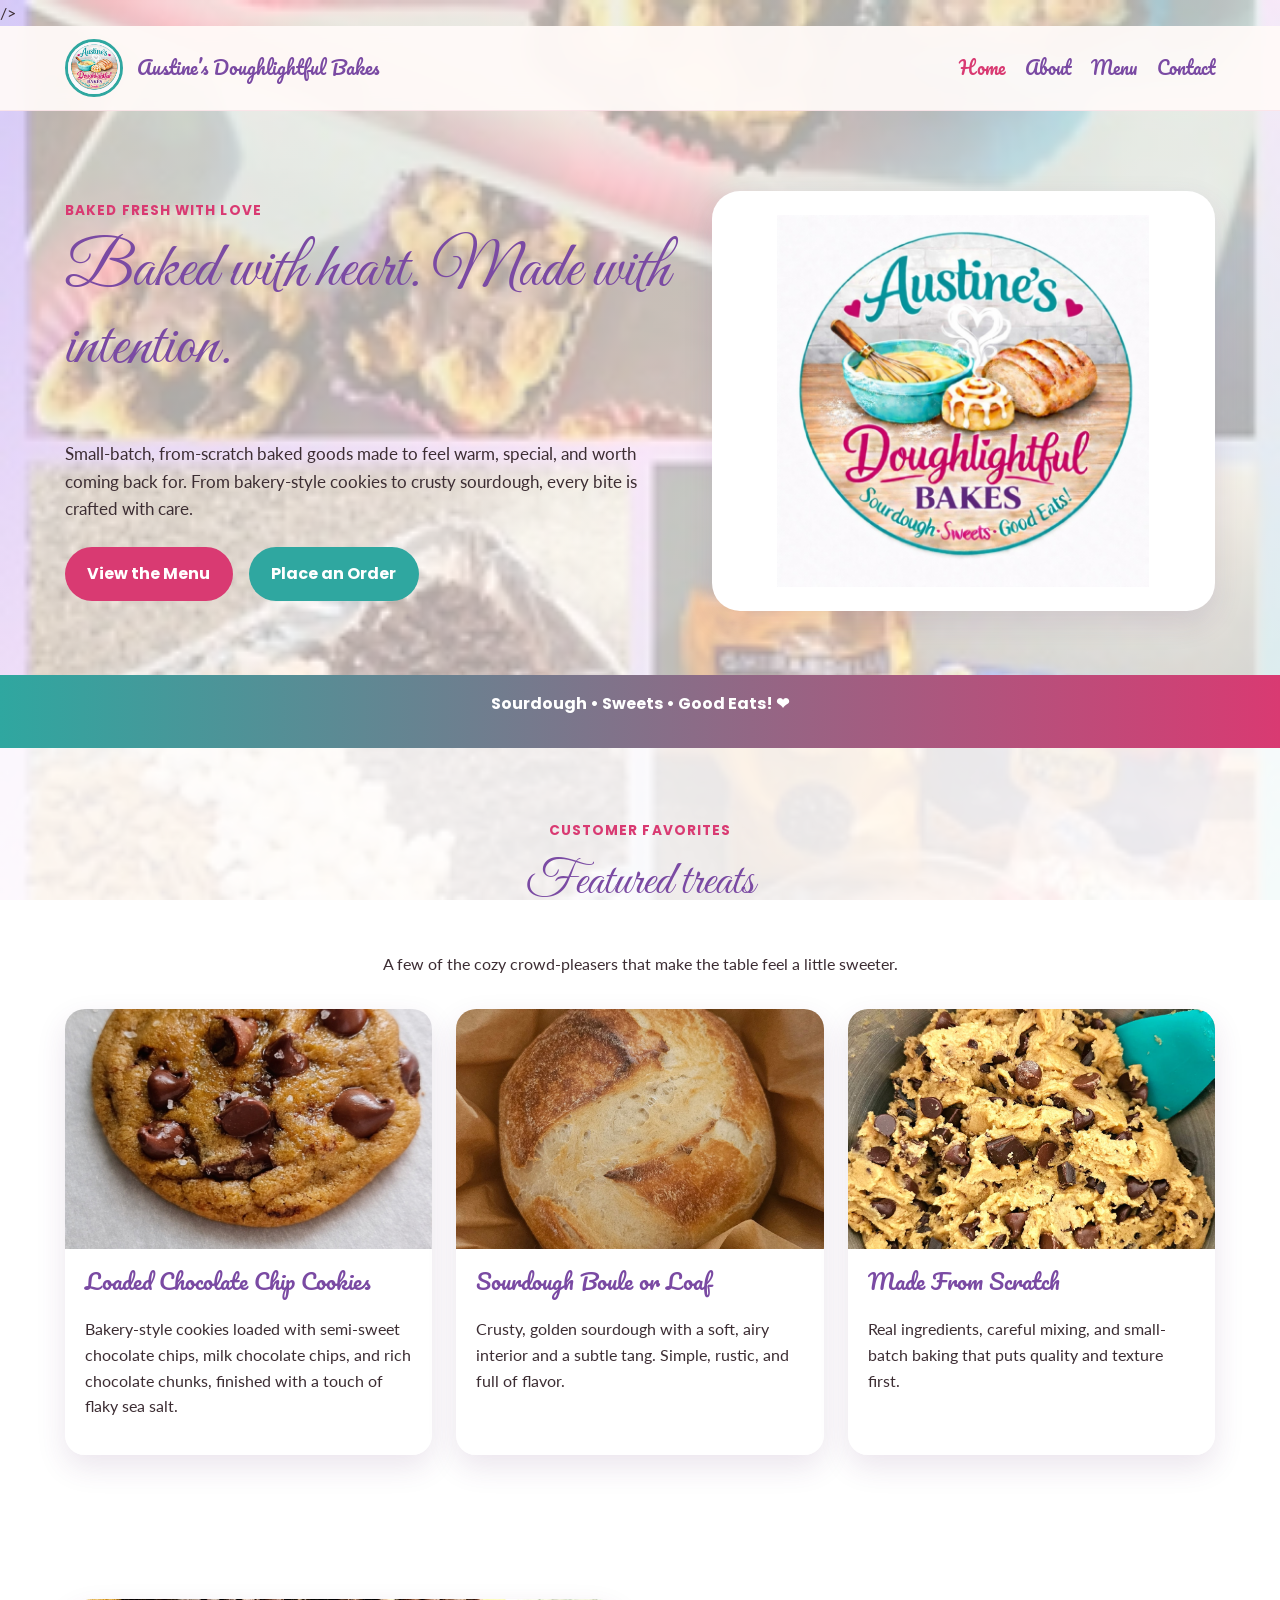
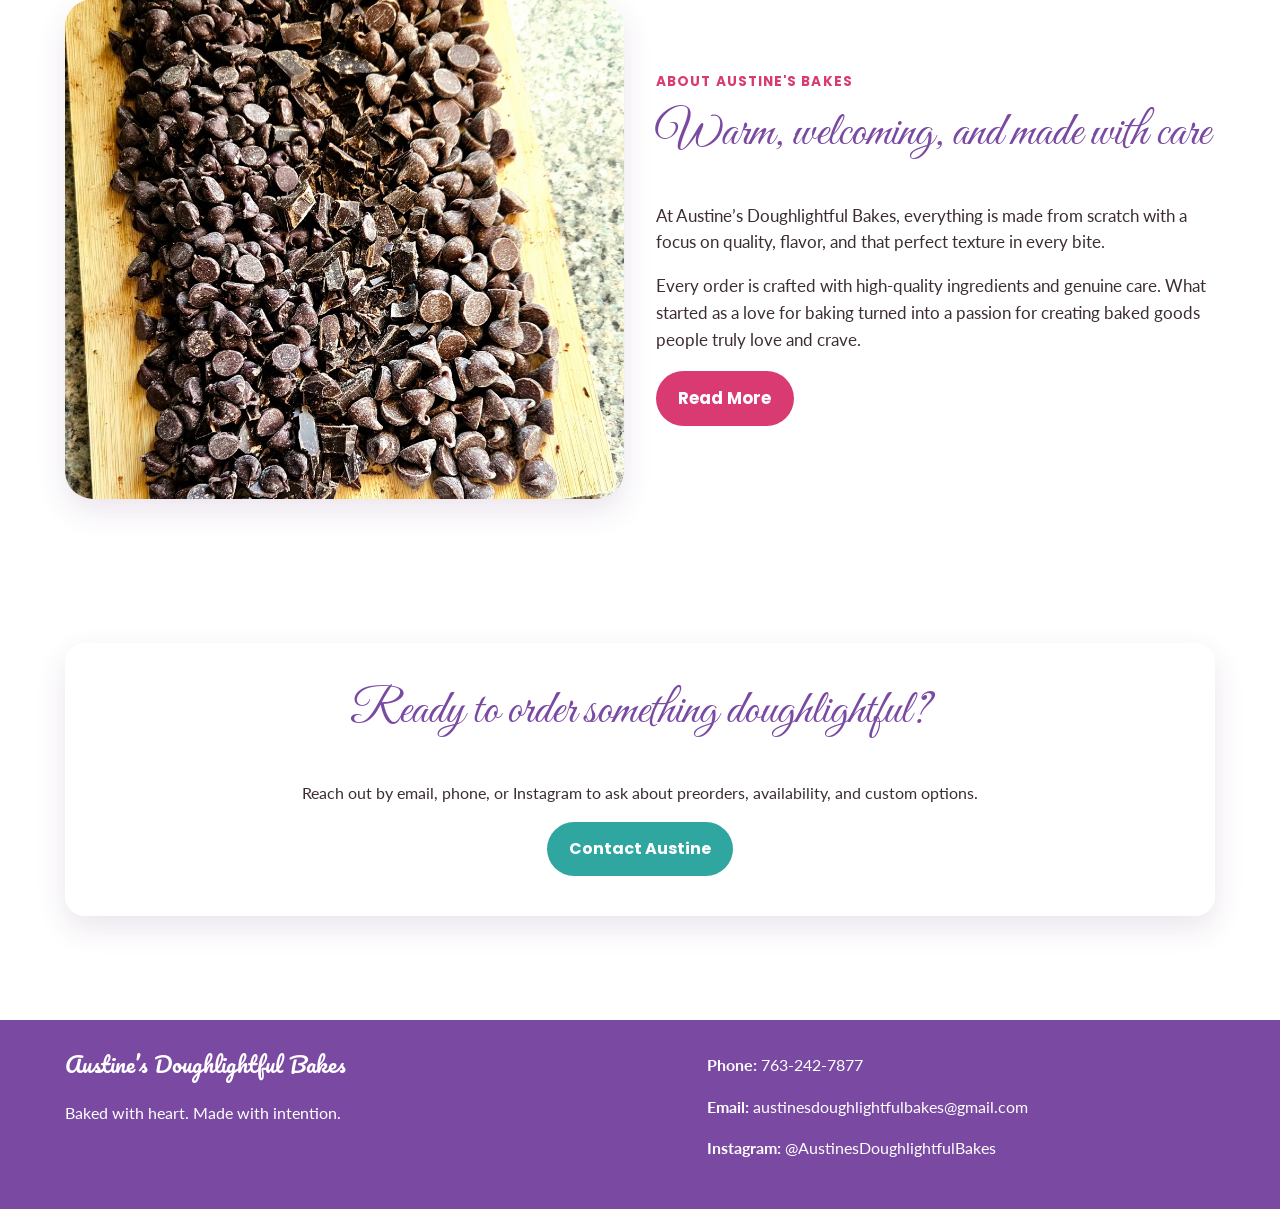
<file: index.html>
<!DOCTYPE html>
<html lang="en">
<head>
  <meta charset="UTF-8" />
  <meta name="viewport" content="width=device-width, initial-scale=1.0" />
  <title>Austine’s Doughlightful Bakes | Home</title>
  <meta
    name="description"
    content="Austine’s Doughlightful Bakes offers small-batch, from-scratch cookies, brownies, sourdough bread, and cinnamon rolls made with heart."
  />
  <link
  href="https://fonts.googleapis.com/css2?family=Lato:wght@400;700&family=Pacifico&family=Great+Vibes&family=Poppins:wght@400;600;700&display=swap"
  rel="stylesheet"
/>
  />
  <link rel="stylesheet" href="assets/css/style.css" />
</head>
<body>
  <header class="site-header">
    <div class="container nav-wrapper">
      <a href="index.html" class="brand">
        <img src="assets/images/logo.png" alt="Austine’s Doughlightful Bakes logo" class="brand-logo" />
        <span class="brand-text">Austine’s Doughlightful Bakes</span>
      </a>

      <button class="nav-toggle" aria-label="Open menu">☰</button>

      <nav class="site-nav">
        <a href="index.html" class="active">Home</a>
        <a href="about.html">About</a>
        <a href="menu.html">Menu</a>
        <a href="contact.html">Contact</a>
      </nav>
    </div>
  </header>

  <main>
    <section class="hero">
      <div class="container hero-grid">
        <div class="hero-text">
          <p class="eyebrow">Baked fresh with love</p>
          <h1>Baked with heart. Made with intention.</h1>
          <p class="hero-description">
            Small-batch, from-scratch baked goods made to feel warm, special,
            and worth coming back for. From bakery-style cookies to crusty sourdough,
            every bite is crafted with care.
          </p>
          <div class="hero-buttons">
            <a class="btn btn-primary" href="menu.html">View the Menu</a>
            <a class="btn btn-secondary" href="contact.html">Place an Order</a>
          </div>
        </div>

        <div class="hero-image-card">
  <img src="assets/images/logo.png" alt="Austine’s Doughlightful Bakes logo" />
</div>
    </section>

    <section class="tagline-strip">
      <div class="container">
        <p>Sourdough • Sweets • Good Eats! ❤</p>
      </div>
    </section>

    <section class="featured section">
      <div class="container">
        <div class="section-heading">
          <p class="eyebrow">Customer favorites</p>
          <h2>Featured treats</h2>
          <p>
            A few of the cozy crowd-pleasers that make the table feel a little sweeter.
          </p>
        </div>

        <div class="card-grid">
          <article class="product-card">
            <img src="assets/images/cookie-closeup.jpg" alt="Loaded chocolate chip cookie" />
            <div class="card-content">
              <h3>Loaded Chocolate Chip Cookies</h3>
              <p>
                Bakery-style cookies loaded with semi-sweet chocolate chips, milk chocolate chips,
                and rich chocolate chunks, finished with a touch of flaky sea salt.
              </p>
            </div>
          </article>

          <article class="product-card">
            <img src="assets/images/sourdough-loaf.jpg" alt="Fresh sourdough loaf" />
            <div class="card-content">
              <h3>Sourdough Boule or Loaf</h3>
              <p>
                Crusty, golden sourdough with a soft, airy interior and a subtle tang.
                Simple, rustic, and full of flavor.
              </p>
            </div>
          </article>

          <article class="product-card">
            <img src="assets/images/cookie-dough.jpg" alt="Chocolate chip cookie dough in mixing bowl" />
            <div class="card-content">
              <h3>Made From Scratch</h3>
              <p>
                Real ingredients, careful mixing, and small-batch baking that puts quality and texture first.
              </p>
            </div>
          </article>
        </div>
      </div>
    </section>

    <section class="about-preview section alt-bg">
      <div class="container split-section">
        <div class="image-panel">
          <img src="assets/images/chocolate-chunks.jpg" alt="Chocolate chips and chopped chocolate" />
        </div>
        <div class="text-panel">
          <p class="eyebrow">About Austine's Bakes</p>
          <h2>Warm, welcoming, and made with care</h2>
          <p>
            At Austine’s Doughlightful Bakes, everything is made from scratch with a focus on
            quality, flavor, and that perfect texture in every bite.
          </p>
          <p>
            Every order is crafted with high-quality ingredients and genuine care. What started
            as a love for baking turned into a passion for creating baked goods people truly love and crave.
          </p>
          <a class="btn btn-primary" href="about.html">Read More</a>
        </div>
      </div>
    </section>

    <section class="home-cta section">
      <div class="container cta-box">
        <h2>Ready to order something doughlightful?</h2>
        <p>
          Reach out by email, phone, or Instagram to ask about preorders, availability, and custom options.
        </p>
        <a class="btn btn-secondary" href="contact.html">Contact Austine</a>
      </div>
    </section>
  </main>

  <footer class="site-footer">
    <div class="container footer-grid">
      <div>
        <h3>Austine’s Doughlightful Bakes</h3>
        <p>Baked with heart. Made with intention.</p>
      </div>
      <div>
        <p><strong>Phone:</strong> <a href="tel:7632427877">763-242-7877</a></p>
        <p><strong>Email:</strong> <a href="mailto:austinesdoughlightfulbakes@gmail.com">austinesdoughlightfulbakes@gmail.com</a></p>
        <p><strong>Instagram:</strong> <a href="https://instagram.com/AustinesDoughlightfulBakes" target="_blank" rel="noopener noreferrer">@AustinesDoughlightfulBakes</a></p>
      </div>
    </div>
  </footer>

  <script src="assets/js/script.js"></script>
</body>
</html>
</file>
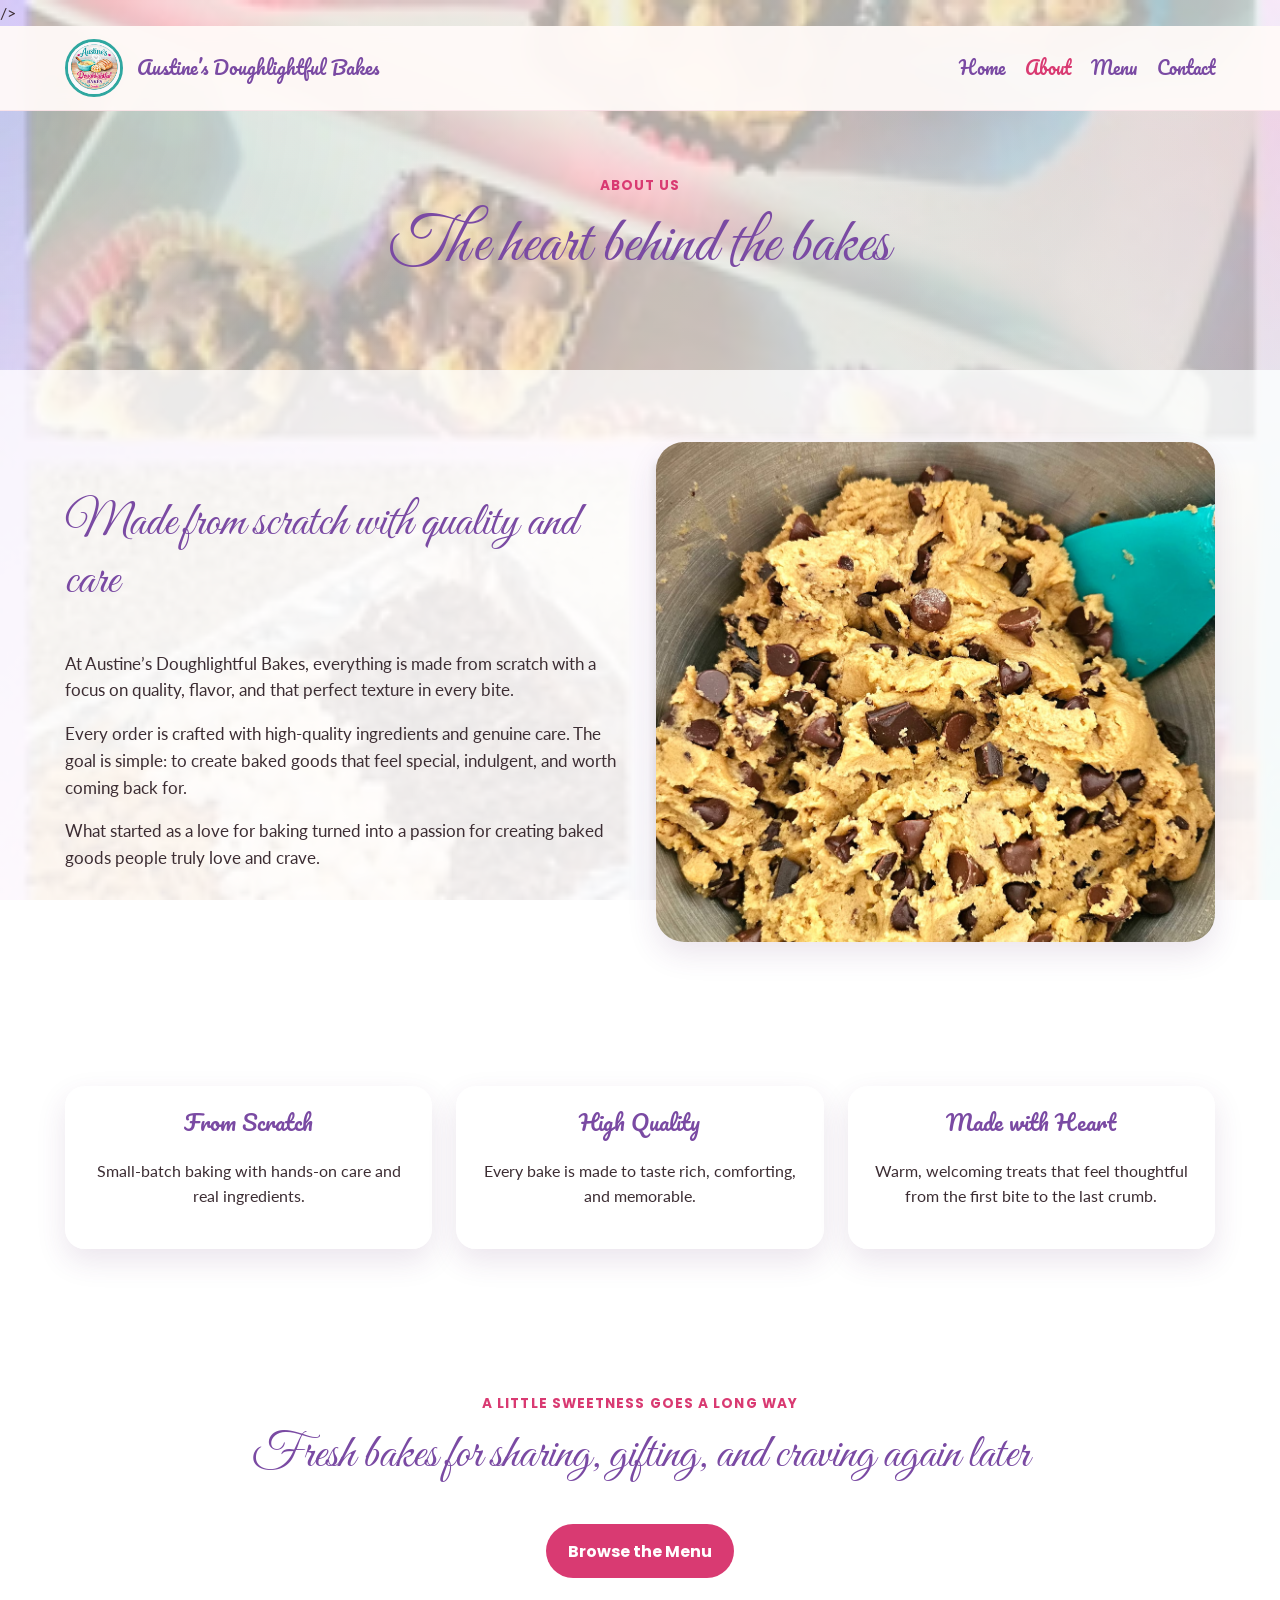
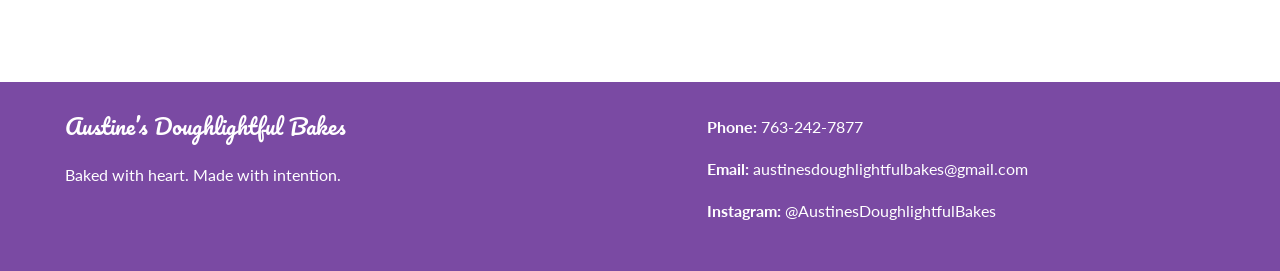
<file: about.html>
<!DOCTYPE html>
<html lang="en">
<head>
  <meta charset="UTF-8" />
  <meta name="viewport" content="width=device-width, initial-scale=1.0" />
  <title>Austine’s Doughlightful Bakes | About</title>
  <meta
    name="description"
    content="Learn more about Austine’s Doughlightful Bakes and the heart behind the handmade treats."
  />
  <link
  href="https://fonts.googleapis.com/css2?family=Lato:wght@400;700&family=Pacifico&family=Great+Vibes&family=Poppins:wght@400;600;700&display=swap"
  rel="stylesheet"
/>
  />
  <link rel="stylesheet" href="assets/css/style.css" />
</head>
<body>
  <header class="site-header">
    <div class="container nav-wrapper">
      <a href="index.html" class="brand">
        <img src="assets/images/logo.png" alt="Austine’s Doughlightful Bakes logo" class="brand-logo" />
        <span class="brand-text">Austine’s Doughlightful Bakes</span>
      </a>

      <button class="nav-toggle" aria-label="Open menu">☰</button>

      <nav class="site-nav">
        <a href="index.html">Home</a>
        <a href="about.html" class="active">About</a>
        <a href="menu.html">Menu</a>
        <a href="contact.html">Contact</a>
      </nav>
    </div>
  </header>

  <main class="page-main">
    <section class="page-hero small-hero">
      <div class="container">
        <p class="eyebrow">About Us</p>
        <h1>The heart behind the bakes</h1>
      </div>
    </section>

    <section class="section">
      <div class="container split-section">
        <div class="text-panel">
          <h2>Made from scratch with quality and care</h2>
          <p>
            At Austine’s Doughlightful Bakes, everything is made from scratch with a focus on quality,
            flavor, and that perfect texture in every bite.
          </p>
          <p>
            Every order is crafted with high-quality ingredients and genuine care. The goal is simple:
            to create baked goods that feel special, indulgent, and worth coming back for.
          </p>
          <p>
            What started as a love for baking turned into a passion for creating baked goods people
            truly love and crave.
          </p>
        </div>

        <div class="image-panel">
          <img src="assets/images/cookie-dough.jpg" alt="Cookie dough being mixed in a bowl" />
        </div>
      </div>
    </section>

    <section class="section alt-bg">
      <div class="container values-grid">
        <div class="value-card">
          <h3>From Scratch</h3>
          <p>
            Small-batch baking with hands-on care and real ingredients.
          </p>
        </div>
        <div class="value-card">
          <h3>High Quality</h3>
          <p>
            Every bake is made to taste rich, comforting, and memorable.
          </p>
        </div>
        <div class="value-card">
          <h3>Made with Heart</h3>
          <p>
            Warm, welcoming treats that feel thoughtful from the first bite to the last crumb.
          </p>
        </div>
      </div>
    </section>

    <section class="section">
      <div class="container centered-text">
        <p class="eyebrow">A little sweetness goes a long way</p>
        <h2>Fresh bakes for sharing, gifting, and craving again later</h2>
        <a class="btn btn-primary" href="menu.html">Browse the Menu</a>
      </div>
    </section>
  </main>

  <footer class="site-footer">
    <div class="container footer-grid">
      <div>
        <h3>Austine’s Doughlightful Bakes</h3>
        <p>Baked with heart. Made with intention.</p>
      </div>
      <div>
        <p><strong>Phone:</strong> <a href="tel:7632427877">763-242-7877</a></p>
        <p><strong>Email:</strong> <a href="mailto:austinesdoughlightfulbakes@gmail.com">austinesdoughlightfulbakes@gmail.com</a></p>
        <p><strong>Instagram:</strong> <a href="https://instagram.com/AustinesDoughlightfulBakes" target="_blank" rel="noopener noreferrer">@AustinesDoughlightfulBakes</a></p>
      </div>
    </div>
  </footer>

  <script src="assets/js/script.js"></script>
</body>
</html>
</file>
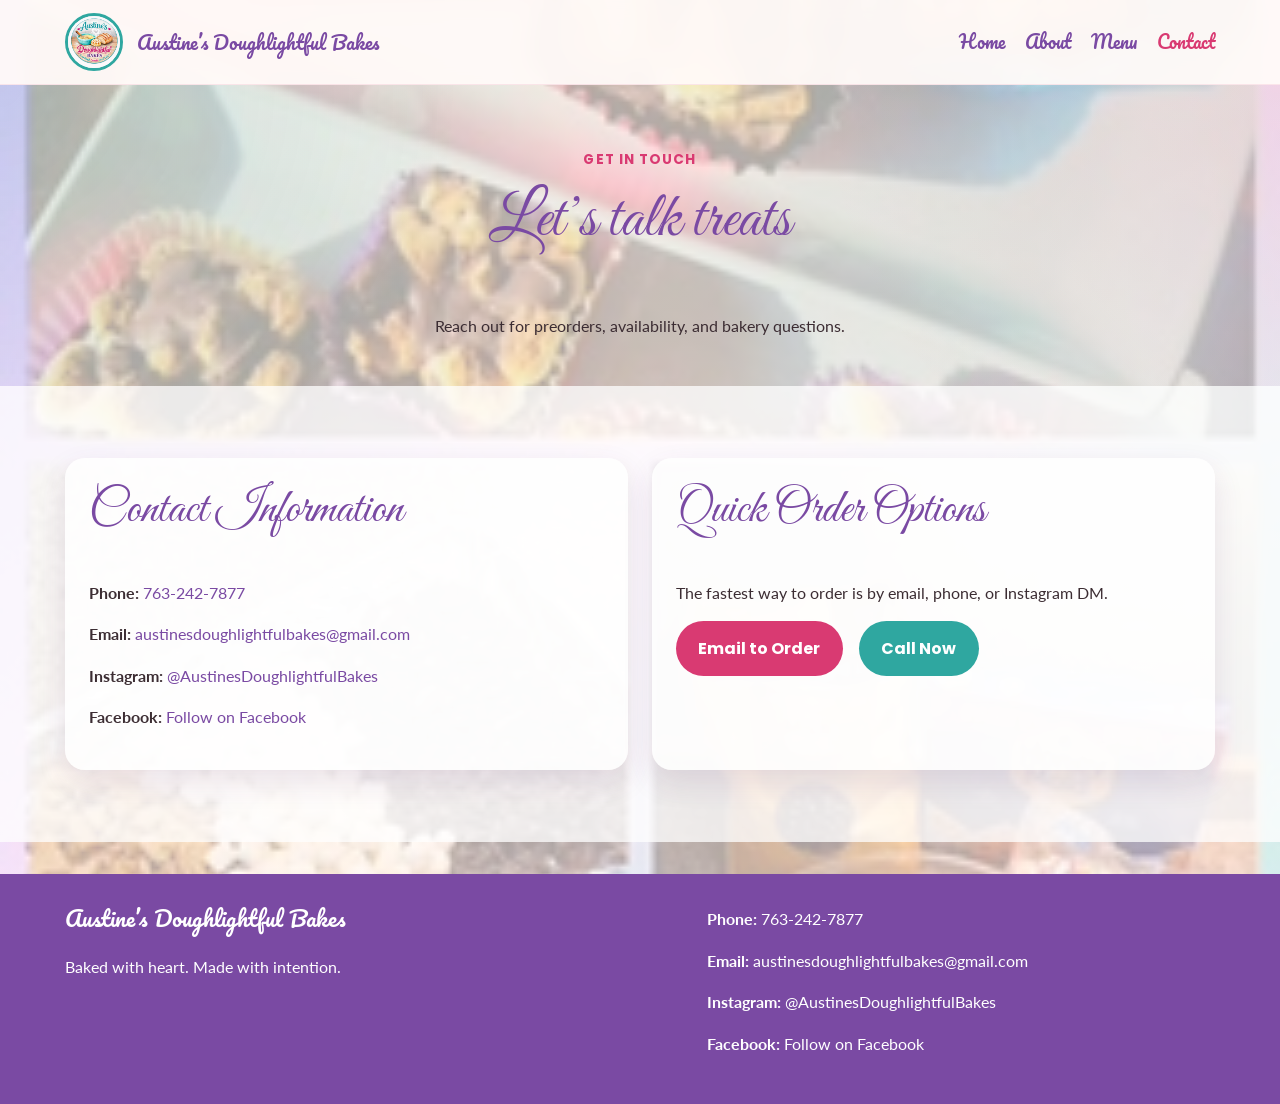
<file: contact.html>
<!DOCTYPE html>
<html lang="en">
<head>
  <meta charset="UTF-8" />
  <meta name="viewport" content="width=device-width, initial-scale=1.0" />
  <title>Austine’s Doughlightful Bakes | Contact</title>
  <meta
    name="description"
    content="Contact Austine’s Doughlightful Bakes for preorders, questions, and bakery inquiries."
  />

  <!-- ✅ FIXED FONT LINK -->
  <link href="https://fonts.googleapis.com/css2?family=Lato:wght@400;700&family=Pacifico&family=Great+Vibes&family=Poppins:wght@400;600;700&display=swap" rel="stylesheet" />

  <link rel="stylesheet" href="assets/css/style.css" />
</head>

<body>
  <header class="site-header">
    <div class="container nav-wrapper">
      <a href="index.html" class="brand">
        <img src="assets/images/logo.png" alt="Austine’s Doughlightful Bakes logo" class="brand-logo" />
        <span class="brand-text">Austine’s Doughlightful Bakes</span>
      </a>

      <button class="nav-toggle" aria-label="Open menu">☰</button>

      <nav class="site-nav">
        <a href="index.html">Home</a>
        <a href="about.html">About</a>
        <a href="menu.html">Menu</a>
        <a href="contact.html" class="active">Contact</a>
      </nav>
    </div>
  </header>

  <main class="page-main">
    <section class="page-hero small-hero">
      <div class="container">
        <p class="eyebrow">Get in Touch</p>
        <h1>Let’s talk treats</h1>
        <p>
          Reach out for preorders, availability, and bakery questions.
        </p>
      </div>
    </section>

    <section class="section">
      <div class="container contact-grid">

        <!-- CONTACT INFO -->
        <div class="contact-card">
          <h2>Contact Information</h2>

          <p><strong>Phone:</strong> 
            <a href="tel:7632427877">763-242-7877</a>
          </p>

          <p><strong>Email:</strong> 
            <a href="mailto:austinesdoughlightfulbakes@gmail.com">
              austinesdoughlightfulbakes@gmail.com
            </a>
          </p>

          <p><strong>Instagram:</strong> 
            <a href="https://instagram.com/AustinesDoughlightfulBakes" target="_blank" rel="noopener noreferrer">
              @AustinesDoughlightfulBakes
            </a>
          </p>

          <p><strong>Facebook:</strong> 
            <a href="https://www.facebook.com/AustinesDoughlightfulBakes" target="_blank" rel="noopener noreferrer">
              Follow on Facebook
            </a>
          </p>
        </div>

        <!-- ORDER OPTIONS -->
        <div class="contact-card">
          <h2>Quick Order Options</h2>
          <p>
            The fastest way to order is by email, phone, or Instagram DM.
          </p>

          <div class="contact-actions">
            <a class="btn btn-primary" href="mailto:austinesdoughlightfulbakes@gmail.com?subject=Bakery%20Order%20Inquiry">
              Email to Order
            </a>

            <a class="btn btn-secondary" href="tel:7632427877">
              Call Now
            </a>
          </div>
        </div>

      </div>
    </section>
  </main>

  <!-- FOOTER -->
  <footer class="site-footer">
    <div class="container footer-grid">
      <div>
        <h3>Austine’s Doughlightful Bakes</h3>
        <p>Baked with heart. Made with intention.</p>
      </div>

      <div>
        <p><strong>Phone:</strong> 
          <a href="tel:7632427877">763-242-7877</a>
        </p>

        <p><strong>Email:</strong> 
          <a href="mailto:austinesdoughlightfulbakes@gmail.com">
            austinesdoughlightfulbakes@gmail.com
          </a>
        </p>

        <p><strong>Instagram:</strong> 
          <a href="https://instagram.com/AustinesDoughlightfulBakes" target="_blank" rel="noopener noreferrer">
            @AustinesDoughlightfulBakes
          </a>
        </p>

        <p><strong>Facebook:</strong> 
          <a href="https://www.facebook.com/AustinesDoughlightfulBakes" target="_blank" rel="noopener noreferrer">
            Follow on Facebook
          </a>
        </p>
      </div>
    </div>
  </footer>

  <script src="assets/js/script.js"></script>
</body>
</html>
</file>
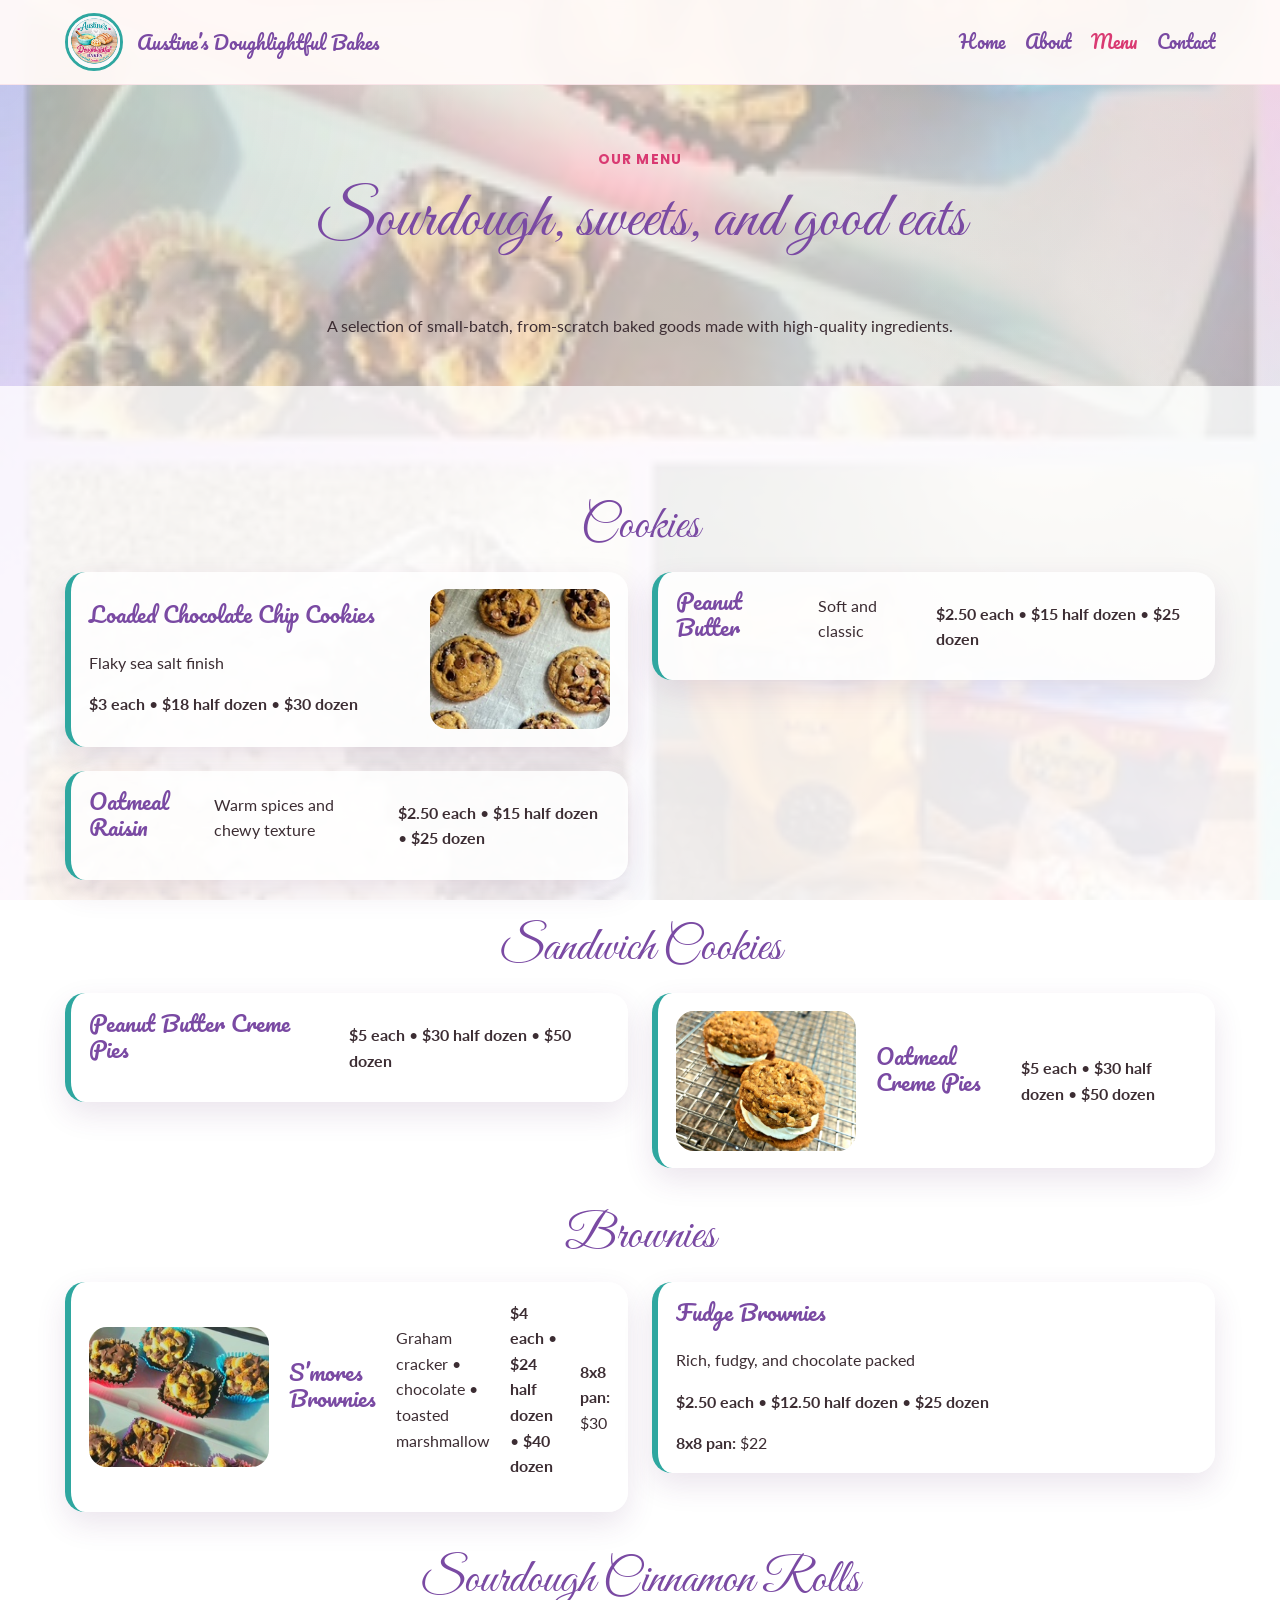
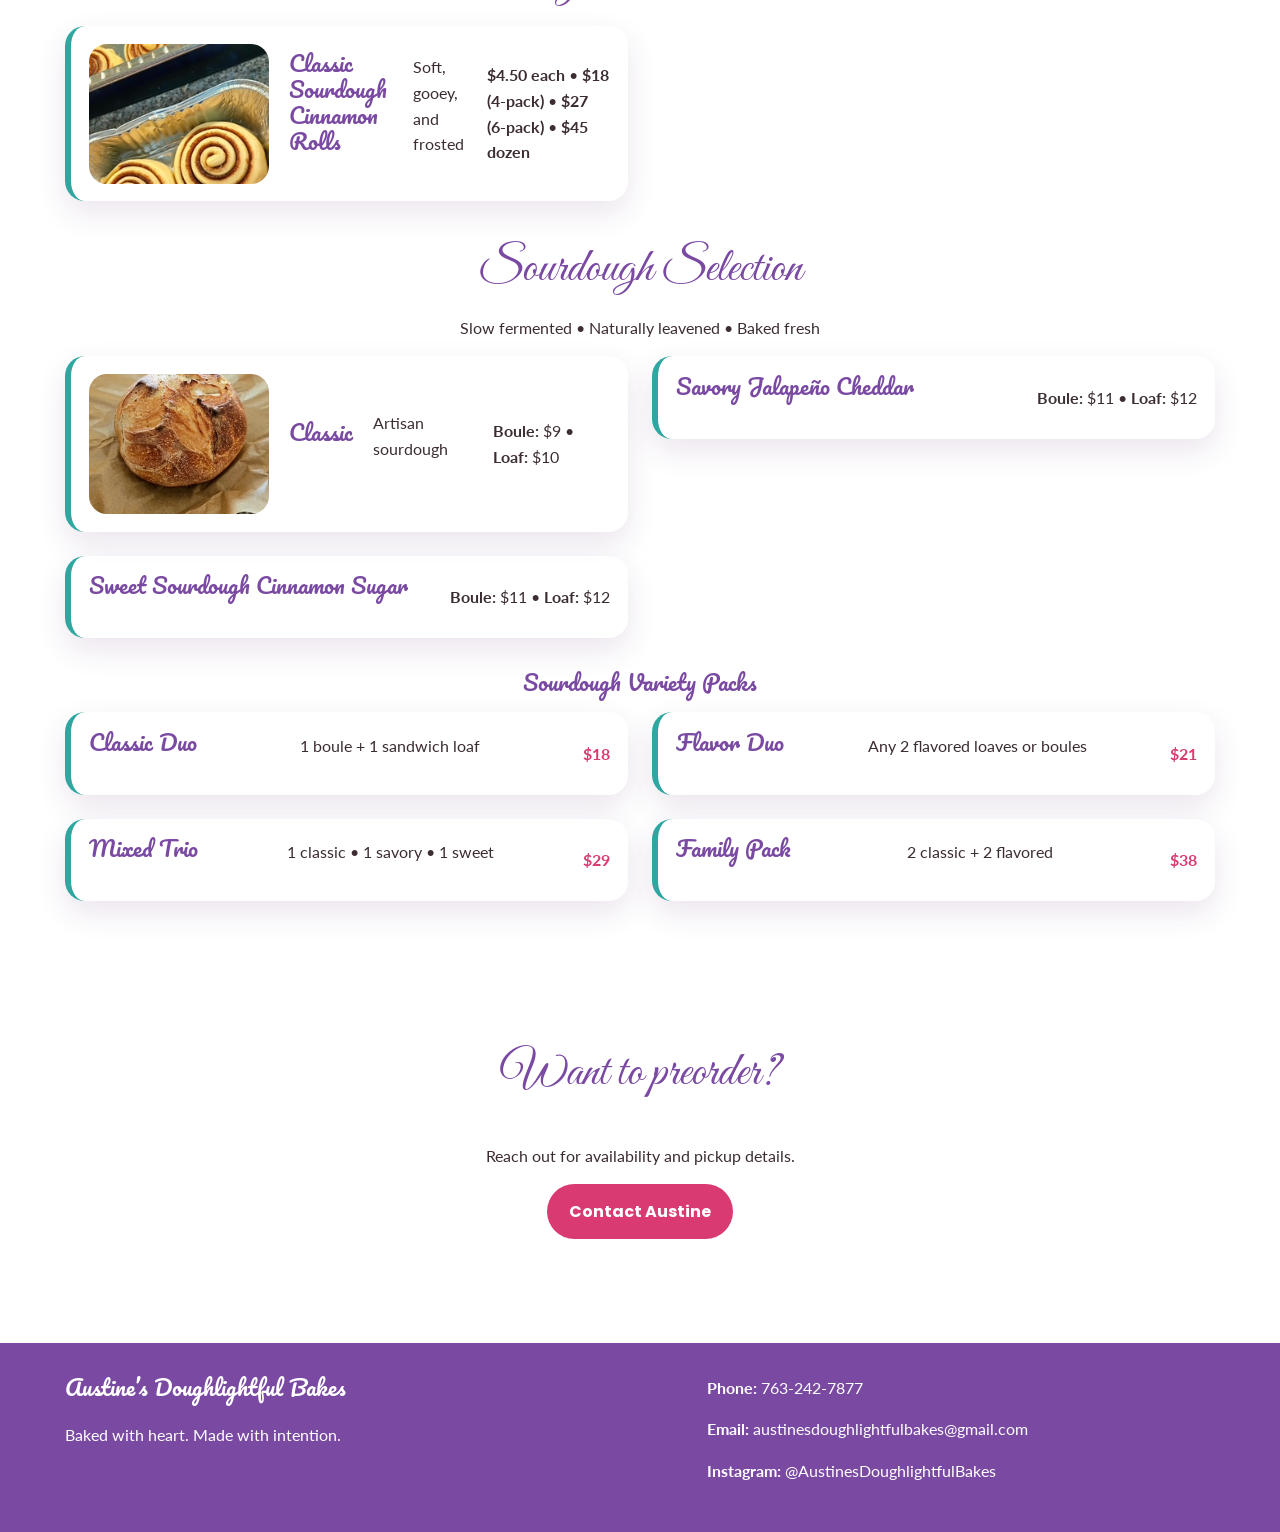
<file: menu.html>
<!DOCTYPE html>
<html lang="en">
<head>
  <meta charset="UTF-8" />
  <meta name="viewport" content="width=device-width, initial-scale=1.0" />
  <title>Austine’s Doughlightful Bakes | Menu</title>
  <meta
    name="description"
    content="Browse the baked goods menu at Austine’s Doughlightful Bakes, including cookies, brownies, sourdough, and cinnamon rolls."
  />

  <!-- FIXED FONT LINK -->
  <link href="https://fonts.googleapis.com/css2?family=Lato:wght@400;700&family=Pacifico&family=Great+Vibes&family=Poppins:wght@400;600;700&display=swap" rel="stylesheet" />

  <link rel="stylesheet" href="assets/css/style.css" />
</head>

<body>
  <header class="site-header">
    <div class="container nav-wrapper">
      <a href="index.html" class="brand">
        <img src="assets/images/logo.png" alt="Austine’s Doughlightful Bakes logo" class="brand-logo" />
        <span class="brand-text">Austine’s Doughlightful Bakes</span>
      </a>

      <button class="nav-toggle" aria-label="Open menu">☰</button>

      <nav class="site-nav">
        <a href="index.html">Home</a>
        <a href="about.html">About</a>
        <a href="menu.html" class="active">Menu</a>
        <a href="contact.html">Contact</a>
      </nav>
    </div>
  </header>

  <main class="page-main">
    <section class="page-hero small-hero">
      <div class="container">
        <p class="eyebrow">Our Menu</p>
        <h1>Sourdough, sweets, and good eats</h1>
        <p>
          A selection of small-batch, from-scratch baked goods made with high-quality ingredients.
        </p>
      </div>
    </section>

    <section class="section">
      <div class="container">

        <!-- COOKIES -->
        <h2 class="menu-category-title">Cookies</h2>
        <div class="menu-grid">
          <article class="menu-card">

  <div>
    <h3>Loaded Chocolate Chip Cookies</h3>
    <p>Flaky sea salt finish</p>
    <p><strong>$3 each</strong> • <strong>$18 half dozen</strong> • <strong>$30 dozen</strong></p>
  </div>

  <img src="assets/images/cookie.jpg" alt="Loaded chocolate chip cookies" class="menu-item-photo" />

</article>

          <article class="menu-card">
            <h3>Peanut Butter</h3>
            <p>Soft and classic</p>
            <p><strong>$2.50 each</strong> • <strong>$15 half dozen</strong> • <strong>$25 dozen</strong></p>
          </article>

          <article class="menu-card">
            <h3>Oatmeal Raisin</h3>
            <p>Warm spices and chewy texture</p>
            <p><strong>$2.50 each</strong> • <strong>$15 half dozen</strong> • <strong>$25 dozen</strong></p>
          </article>
        </div>

        <!-- SANDWICH COOKIES -->
        <h2 class="menu-category-title">Sandwich Cookies</h2>
        <div class="menu-grid">
          <article class="menu-card">
            <h3>Peanut Butter Creme Pies</h3>
            <p><strong>$5 each</strong> • <strong>$30 half dozen</strong> • <strong>$50 dozen</strong></p>
          </article>

          <article class="menu-card">
            <img src="assets/images/oatmeal.jpg" alt="Oatmeal cookies" class="menu-item-photo" />
            <h3>Oatmeal Creme Pies</h3>
            <p><strong>$5 each</strong> • <strong>$30 half dozen</strong> • <strong>$50 dozen</strong></p>
          </article>
        </div>

        <!-- BROWNIES -->
        <h2 class="menu-category-title">Brownies</h2>
        <div class="menu-grid">
          <article class="menu-card">
            <img src="assets/images/smores.jpg" alt="S’mores brownies" class="menu-item-photo" />
            <h3>S’mores Brownies</h3>
            <p>Graham cracker • chocolate • toasted marshmallow</p>
            <p><strong>$4 each</strong> • <strong>$24 half dozen</strong> • <strong>$40 dozen</strong></p>
            <p><strong>8x8 pan:</strong> $30</p>
          </article>

<article class="menu-card">

  <div>
    <h3>Fudge Brownies</h3>
    <p>Rich, fudgy, and chocolate packed</p>
    <p><strong>$2.50 each</strong> • <strong>$12.50 half dozen</strong> • <strong>$25 dozen</strong></p>
    <p><strong>8x8 pan:</strong> $22</p>
  </div>

</article>

</div>

        <!-- CINNAMON ROLLS -->
        <h2 class="menu-category-title">Sourdough Cinnamon Rolls</h2>
        <div class="menu-grid">
          <article class="menu-card">
            <img src="assets/images/cinnamon.jpg" alt="Cinnamon rolls" class="menu-item-photo" />
            <h3>Classic Sourdough Cinnamon Rolls</h3>
            <p>Soft, gooey, and frosted</p>
            <p><strong>$4.50 each</strong> • <strong>$18 (4-pack)</strong> • <strong>$27 (6-pack)</strong> • <strong>$45 dozen</strong></p>
          </article>
        </div>

        <!-- SOURDOUGH -->
        <h2 class="menu-category-title">Sourdough Selection</h2>
        <p class="menu-subtitle">Slow fermented • Naturally leavened • Baked fresh</p>

        <div class="menu-grid">
          <article class="menu-card">
            <img src="assets/images/loaf.jpg" alt="Sourdough loaf" class="menu-item-photo" />
            <h3>Classic</h3>
            <p>Artisan sourdough</p>
            <p><strong>Boule:</strong> $9 • <strong>Loaf:</strong> $10</p>
          </article>

          <article class="menu-card">
            <h3>Savory Jalapeño Cheddar</h3>
            <p><strong>Boule:</strong> $11 • <strong>Loaf:</strong> $12</p>
          </article>

          <article class="menu-card">
            <h3>Sweet Sourdough Cinnamon Sugar</h3>
            <p><strong>Boule:</strong> $11 • <strong>Loaf:</strong> $12</p>
          </article>
        </div>

        <!-- VARIETY PACKS -->
        <h3 class="menu-subsection">Sourdough Variety Packs</h3>

        <div class="menu-grid">
          <article class="menu-card">
            <h3>Classic Duo</h3>
            <p>1 boule + 1 sandwich loaf</p>
            <p class="price">$18</p>
          </article>

          <article class="menu-card">
            <h3>Flavor Duo</h3>
            <p>Any 2 flavored loaves or boules</p>
            <p class="price">$21</p>
          </article>

          <article class="menu-card">
            <h3>Mixed Trio</h3>
            <p>1 classic • 1 savory • 1 sweet</p>
            <p class="price">$29</p>
          </article>

          <article class="menu-card">
            <h3>Family Pack</h3>
            <p>2 classic + 2 flavored</p>
            <p class="price">$38</p>
          </article>
        </div>

      </div>
    </section>

    <section class="section alt-bg">
      <div class="container centered-text">
        <h2>Want to preorder?</h2>
        <p>Reach out for availability and pickup details.</p>
        <a class="btn btn-primary" href="contact.html">Contact Austine</a>
      </div>
    </section>

  </main>

  <footer class="site-footer">
    <div class="container footer-grid">
      <div>
        <h3>Austine’s Doughlightful Bakes</h3>
        <p>Baked with heart. Made with intention.</p>
      </div>
      <div>
        <p><strong>Phone:</strong> <a href="tel:7632427877">763-242-7877</a></p>
        <p><strong>Email:</strong> <a href="mailto:austinesdoughlightfulbakes@gmail.com">austinesdoughlightfulbakes@gmail.com</a></p>
        <p><strong>Instagram:</strong> <a href="https://instagram.com/AustinesDoughlightfulBakes" target="_blank">@AustinesDoughlightfulBakes</a></p>
      </div>
    </div>
  </footer>

  <script src="assets/js/script.js"></script>
</body>
</html>
</file>
<file: assets/css/style.css>
:root {
  --teal: #2fa7a0;
  --raspberry: #d93a72;
  --plum: #7a4aa3;
  --cream: #fff7f1;
  --cream-dark: #f4e7dc;
  --text: #3c2d33;
  --white: #ffffff;
  --shadow: 0 12px 30px rgba(90, 42, 108, 0.12);
  --radius: 20px;
  --max-width: 1150px;
}

* {
  box-sizing: border-box;
}

html {
  scroll-behavior: smooth;
}

body {
  margin: 0;
  font-family: "Lato", sans-serif;
  color: var(--text);
  line-height: 1.6;
  background:
    linear-gradient(rgba(255, 250, 248, 0.65), rgba(255, 246, 247, 0.65)),
    url("../images/background.jpg");
  background-size: cover;
  background-position: center;
  background-attachment: fixed;
}

img {
  max-width: 100%;
  display: block;
}

a {
  color: var(--plum);
  text-decoration: none;
}

a:hover {
  opacity: 0.9;
}

.container {
  width: min(92%, var(--max-width));
  margin: 0 auto;
}

.section {
  padding: 4.5rem 0;
  background: rgba(255, 255, 255, 0.75);
}

.alt-bg {
  background: rgba(255, 255, 255, 0.55);
}

.centered-text {
  text-align: center;
}

.eyebrow {
  font-family: "Poppins", sans-serif;
  text-transform: uppercase;
  letter-spacing: 0.08em;
  font-size: 0.85rem;
  color: var(--raspberry);
  font-weight: 700;
  margin-bottom: 0.75rem;
}

h1,
h2 {
  margin-top: 0;
  line-height: 1.2;
  color: var(--plum);
  font-family: "Great Vibes", cursive;
  font-weight: 400;
}

h3,
h4 {
  margin-top: 0;
  line-height: 1.2;
  color: var(--plum);
  font-family: "Pacifico", cursive;
  font-weight: 400;
}

h1 {
  font-size: clamp(2.6rem, 5vw, 4.8rem);
}

h2 {
  font-size: clamp(2rem, 4vw, 3rem);
}

h3 {
  font-size: 1.35rem;
}

p {
  margin-top: 0;
}

.site-header {
  position: sticky;
  top: 0;
  z-index: 1000;
  background: rgba(255, 250, 248, 0.94);
  backdrop-filter: blur(10px);
  border-bottom: 1px solid rgba(217, 58, 114, 0.1);
}

.nav-wrapper {
  display: flex;
  align-items: center;
  justify-content: space-between;
  gap: 1rem;
  min-height: 84px;
}

.brand {
  display: flex;
  align-items: center;
  gap: 0.85rem;
  font-family: "Pacifico", cursive;
  font-weight: 400;
  color: var(--plum);
}

.brand-logo {
  width: 58px;
  height: 58px;
  object-fit: cover;
  border-radius: 50%;
  border: 3px solid var(--teal);
  background: var(--white);
}

.brand-text {
  font-size: 1.2rem;
}

.site-nav {
  display: flex;
  align-items: center;
  gap: 1.25rem;
}

.site-nav a {
  font-family: "Pacifico", cursive;
  font-weight: 400;
  font-size: 1.1rem;
  color: var(--plum);
  position: relative;
}

.site-nav a.active,
.site-nav a:hover {
  color: var(--raspberry);
}

.nav-toggle {
  display: none;
  border: none;
  background: var(--teal);
  color: var(--white);
  font-size: 1.4rem;
  padding: 0.5rem 0.8rem;
  border-radius: 12px;
  cursor: pointer;
}

.hero {
  padding: 5rem 0 4rem;
}

.hero-grid {
  display: grid;
  grid-template-columns: 1.1fr 0.9fr;
  gap: 2rem;
  align-items: center;
}

.hero-description {
  max-width: 620px;
  font-size: 1.08rem;
}

.hero-image-card img {
  border-radius: 28px;
  box-shadow: var(--shadow);
  max-height: 420px;
  object-fit: contain;
  width: 100%;
  background: var(--white);
  padding: 1.5rem;
}

.hero-buttons {
  display: flex;
  flex-wrap: wrap;
  gap: 1rem;
  margin-top: 1.5rem;
}

.btn {
  display: inline-block;
  padding: 0.9rem 1.4rem;
  border-radius: 999px;
  font-family: "Poppins", sans-serif;
  font-weight: 700;
  transition: transform 0.2s ease, opacity 0.2s ease;
}

.btn:hover {
  transform: translateY(-2px);
}

.btn-primary {
  background: var(--raspberry);
  color: var(--white);
}

.btn-secondary {
  background: var(--teal);
  color: var(--white);
}

.tagline-strip {
  background: linear-gradient(90deg, var(--teal), var(--raspberry));
  color: var(--white);
  text-align: center;
  padding: 1rem 0;
  font-family: "Poppins", sans-serif;
  font-weight: 700;
}

.section-heading {
  text-align: center;
  max-width: 700px;
  margin: 0 auto 2rem;
}

.card-grid {
  display: grid;
  grid-template-columns: repeat(3, 1fr);
  gap: 1.5rem;
}

.product-card,
.value-card,
.contact-card,
.menu-card,
.cta-box {
  background: rgba(255, 255, 255, 0.85);
  border-radius: var(--radius);
  box-shadow: var(--shadow);
}

.product-card {
  overflow: hidden;
}

.product-card img {
  width: 100%;
  height: 240px;
  object-fit: cover;
}

.card-content {
  padding: 1.25rem;
}

.split-section {
  display: grid;
  grid-template-columns: 1fr 1fr;
  gap: 2rem;
  align-items: center;
}

.image-panel img {
  width: 100%;
  height: 100%;
  max-height: 500px;
  object-fit: cover;
  border-radius: 28px;
  box-shadow: var(--shadow);
}

.text-panel {
  font-size: 1.05rem;
}

.cta-box {
  text-align: center;
  padding: 2.5rem 1.5rem;
}

.page-hero {
  padding: 4rem 0 2rem;
  text-align: center;
}

.small-hero {
  background:
    radial-gradient(circle at top left, rgba(47, 167, 160, 0.12), transparent 35%),
    radial-gradient(circle at top right, rgba(217, 58, 114, 0.12), transparent 35%);
}

.menu-category-title {
  margin: 2.5rem 0 1rem;
  text-align: center;
}

.menu-subtitle {
  text-align: center;
}

.menu-subsection {
  margin: 2rem 0 1rem;
  text-align: center;
}

.menu-grid {
  display: grid;
  grid-template-columns: repeat(2, 1fr);
  gap: 1.5rem;
  align-items: start;
}

.menu-card {
  padding: 1.1rem;
  border-left: 6px solid var(--teal);

  display: flex;
  justify-content: space-between;
  align-items: center;
  gap: 1.25rem;
}

.menu-card p:last-child {
  margin-bottom: 0;
}

.menu-item-photo {
  width: 180px;
  height: 140px;
  object-fit: cover;
  border-radius: 18px;
  flex-shrink: 0;
}

.price {
  font-weight: 700;
  color: var(--raspberry);
}

.values-grid {
  display: grid;
  grid-template-columns: repeat(3, 1fr);
  gap: 1.5rem;
}

.value-card {
  padding: 1.5rem;
  text-align: center;
}

.contact-grid {
  display: grid;
  grid-template-columns: 1fr 1fr;
  gap: 1.5rem;
}

.contact-card {
  padding: 1.5rem;
}

.contact-actions {
  display: flex;
  flex-wrap: wrap;
  gap: 1rem;
  margin-top: 1rem;
}

.site-footer {
  background: var(--plum);
  color: var(--white);
  padding: 2rem 0;
  margin-top: 2rem;
}

.site-footer h3,
.site-footer p,
.site-footer a {
  color: var(--white);
}

.footer-grid {
  display: grid;
  grid-template-columns: 1.2fr 1fr;
  gap: 2rem;
  align-items: start;
}

@media (max-width: 900px) {
  .hero-grid,
  .split-section,
  .card-grid,
  .values-grid,
  .contact-grid,
  .menu-grid,
  .footer-grid {
    grid-template-columns: 1fr;
  }

  .hero {
    padding-top: 3rem;
  }

  .hero-image-card img {
    min-height: auto;
  }

  .site-nav {
    position: absolute;
    top: 84px;
    right: 4%;
    background: var(--white);
    box-shadow: var(--shadow);
    border-radius: 18px;
    padding: 1rem;
    display: none;
    flex-direction: column;
    align-items: flex-start;
    min-width: 220px;
  }

  .site-nav.show {
    display: flex;
  }

  .nav-toggle {
    display: inline-block;
  }

  .brand-text {
    max-width: 180px;
    font-size: 1.05rem;
  }
}
</file>
